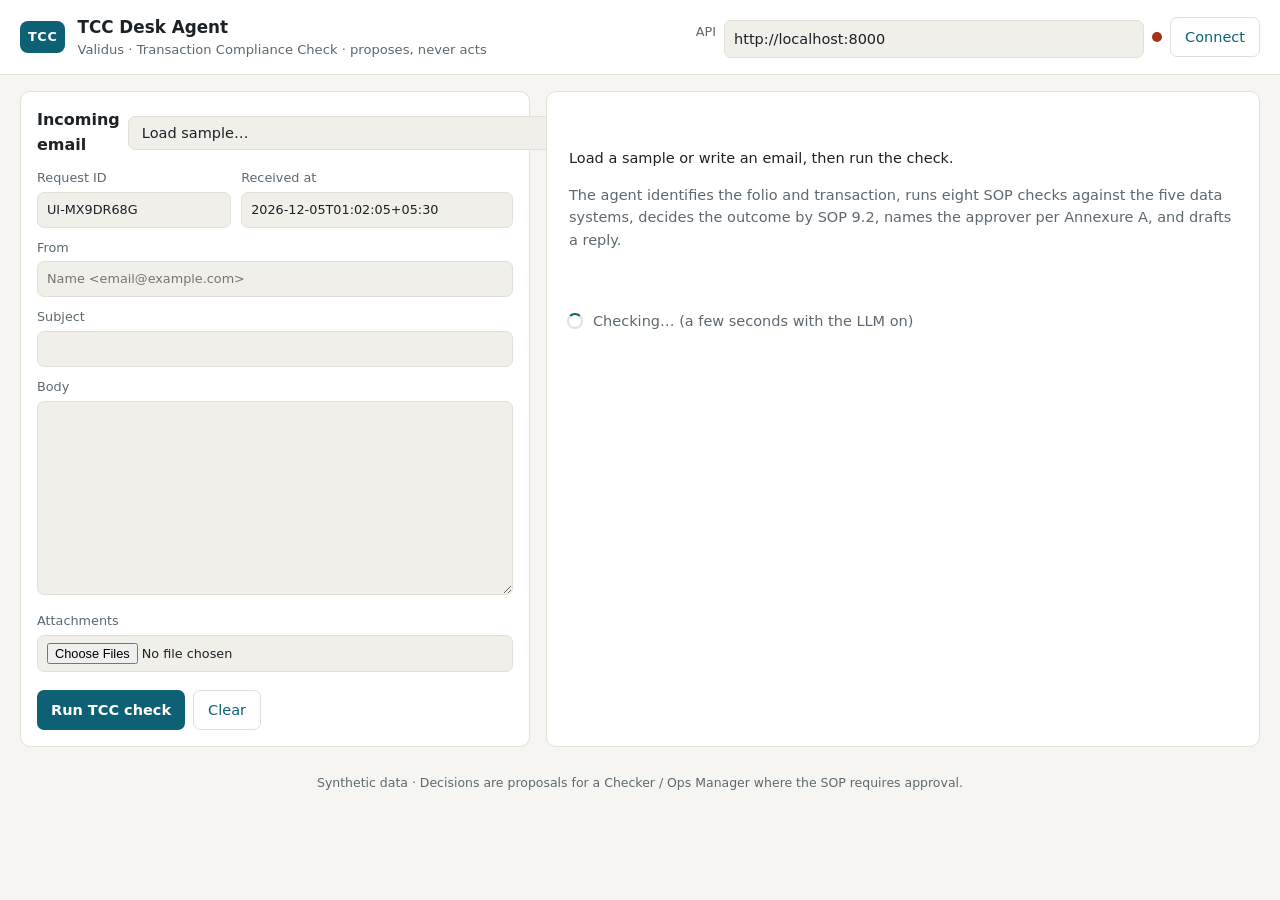
<file: frontend/index.html>
<!doctype html>
<html lang="en">
<head>
  <meta charset="utf-8">
  <meta name="viewport" content="width=device-width, initial-scale=1">
  <title>TCC Desk Agent</title>
  <link rel="stylesheet" href="styles.css">
  <script src="config.js"></script>
</head>
<body>
<header class="top">
  <div class="brand">
    <span class="logo">TCC</span>
    <div>
      <h1>TCC Desk Agent</h1>
      <p class="sub">Validus · Transaction Compliance Check · proposes, never acts</p>
    </div>
  </div>
  <div class="api">
    <label for="apiBase">API</label>
    <input id="apiBase" type="url" spellcheck="false" placeholder="https://your-api.up.railway.app">
    <span id="health" class="dot" title="not checked"></span>
    <button id="saveApi" class="ghost">Connect</button>
  </div>
</header>

<main class="grid">
  <section class="card" id="compose">
    <div class="card-head">
      <h2>Incoming email</h2>
      <select id="sample" aria-label="Load a sample request">
        <option value="">Load sample…</option>
      </select>
    </div>
    <form id="form">
      <div class="row2">
        <label>Request ID<input id="request_id" required></label>
        <label>Received at<input id="received_at" required placeholder="2026-10-08T11:00:00+05:30"></label>
      </div>
      <label>From<input id="from" required placeholder="Name <email@example.com>"></label>
      <label>Subject<input id="subject"></label>
      <label>Body<textarea id="body" rows="9" required></textarea></label>
      <label>Attachments
        <input id="files" type="file" multiple>
      </label>
      <ul id="attList" class="atts"></ul>
      <div class="actions">
        <button type="submit" id="submit">Run TCC check</button>
        <button type="button" id="clear" class="ghost">Clear</button>
      </div>
    </form>
  </section>

  <section class="card" id="result">
    <div class="empty" id="empty">
      <p>Load a sample or write an email, then run the check.</p>
      <p class="muted">The agent identifies the folio and transaction, runs eight SOP checks against the five data systems, decides the outcome by SOP 9.2, names the approver per Annexure A, and drafts a reply.</p>
    </div>
    <div id="loading" class="loading" hidden><span class="spinner"></span> Checking… (a few seconds with the LLM on)</div>
    <div id="error" class="errorbox" hidden></div>
    <div id="out" hidden>
      <div class="verdict">
        <div>
          <div class="label">Outcome</div>
          <div id="outcome" class="badge"></div>
        </div>
        <div>
          <div class="label">Approval</div>
          <div id="approval" class="strong"></div>
        </div>
        <div>
          <div class="label">Request type</div>
          <div id="rtype" class="strong"></div>
        </div>
      </div>
      <div id="reasons" class="chips"></div>
      <dl class="resolved" id="resolved"></dl>

      <h3>Checks</h3>
      <div id="checks" class="checks"></div>

      <h3>Draft reply</h3>
      <div class="reply">
        <div class="reply-meta"><span>To: <b id="rto"></b></span><span>Subject: <b id="rsubj"></b></span></div>
        <pre id="rbody"></pre>
        <button id="copyReply" class="ghost small">Copy reply</button>
      </div>

      <div id="warnBlock" hidden>
        <h3>Warnings</h3>
        <ul id="warnings" class="warnings"></ul>
      </div>

      <details class="trace">
        <summary>Trace &amp; audit</summary>
        <div id="trace"></div>
      </details>
      <details class="trace">
        <summary>Raw JSON</summary>
        <pre id="raw"></pre>
      </details>
    </div>
  </section>
</main>
<footer class="foot">Synthetic data · Decisions are proposals for a Checker / Ops Manager where the SOP requires approval.</footer>
<script src="app.js"></script>
</body>
</html>
</file>
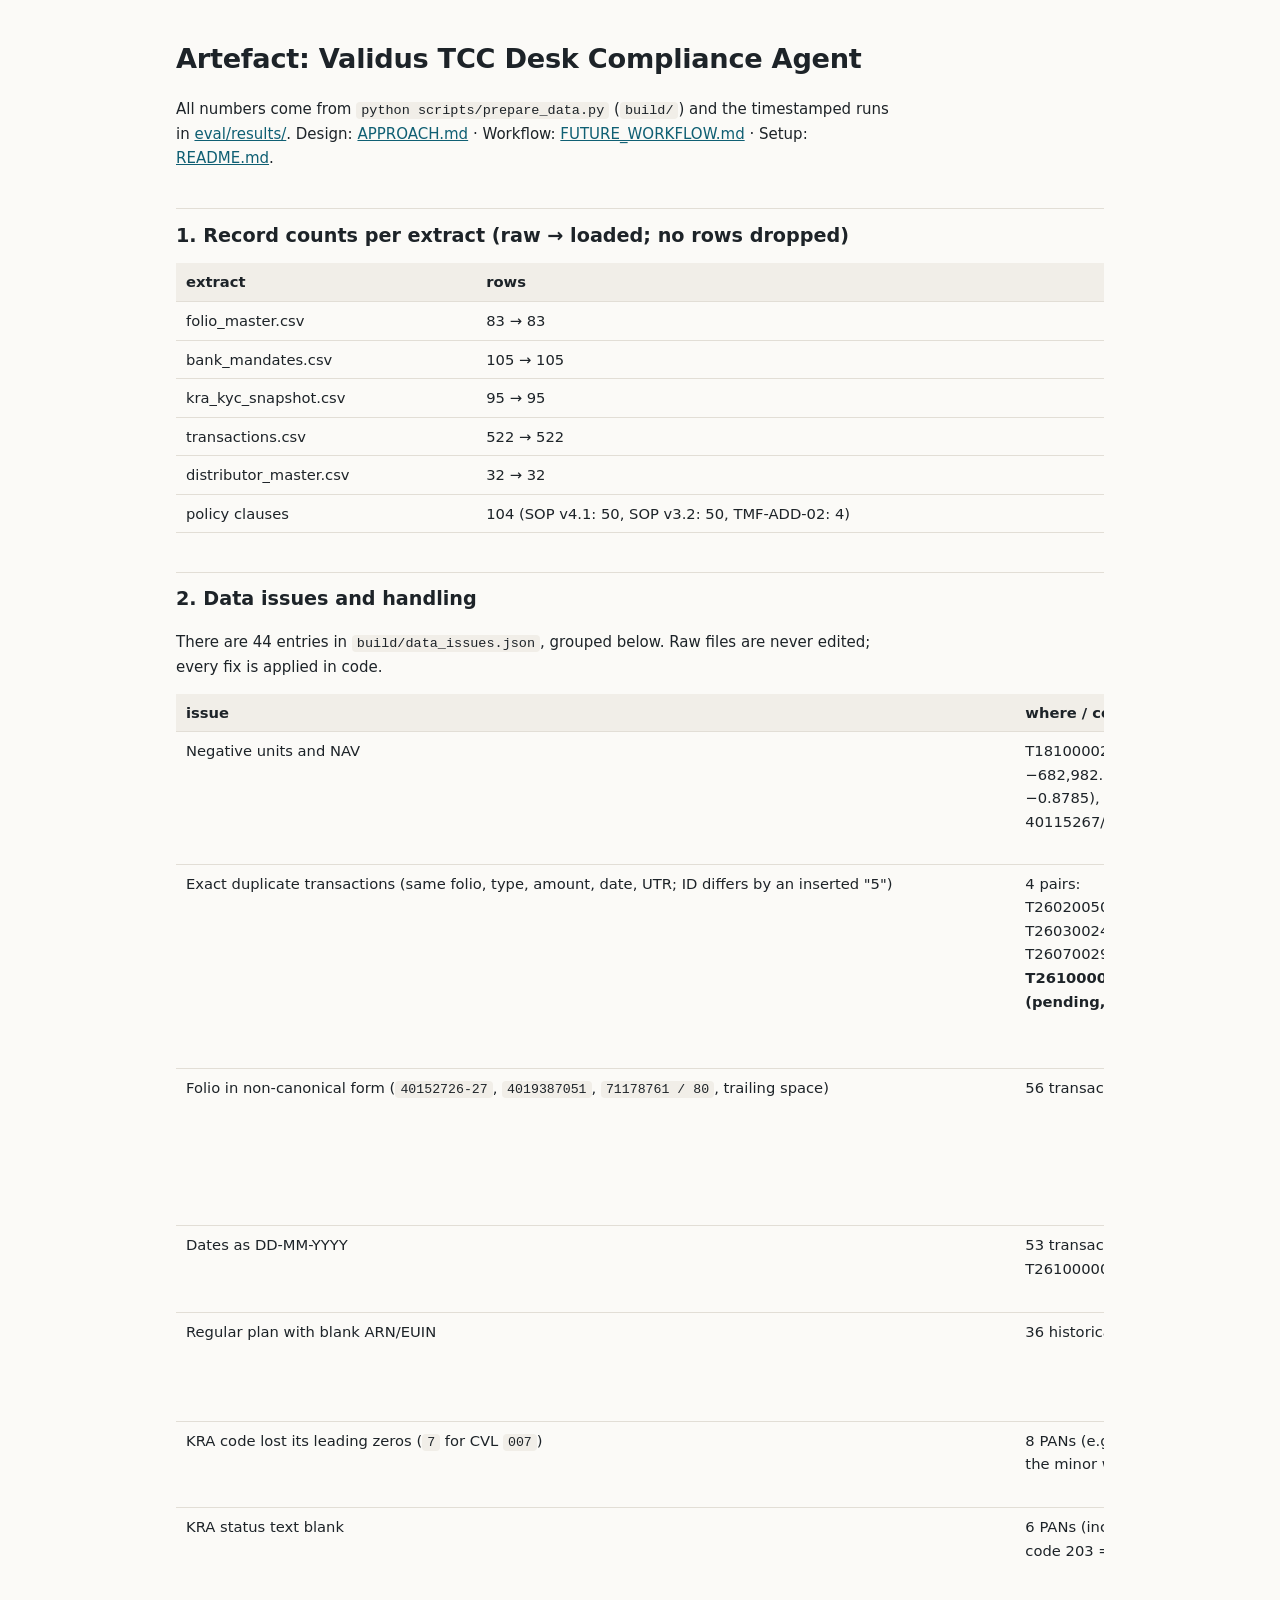
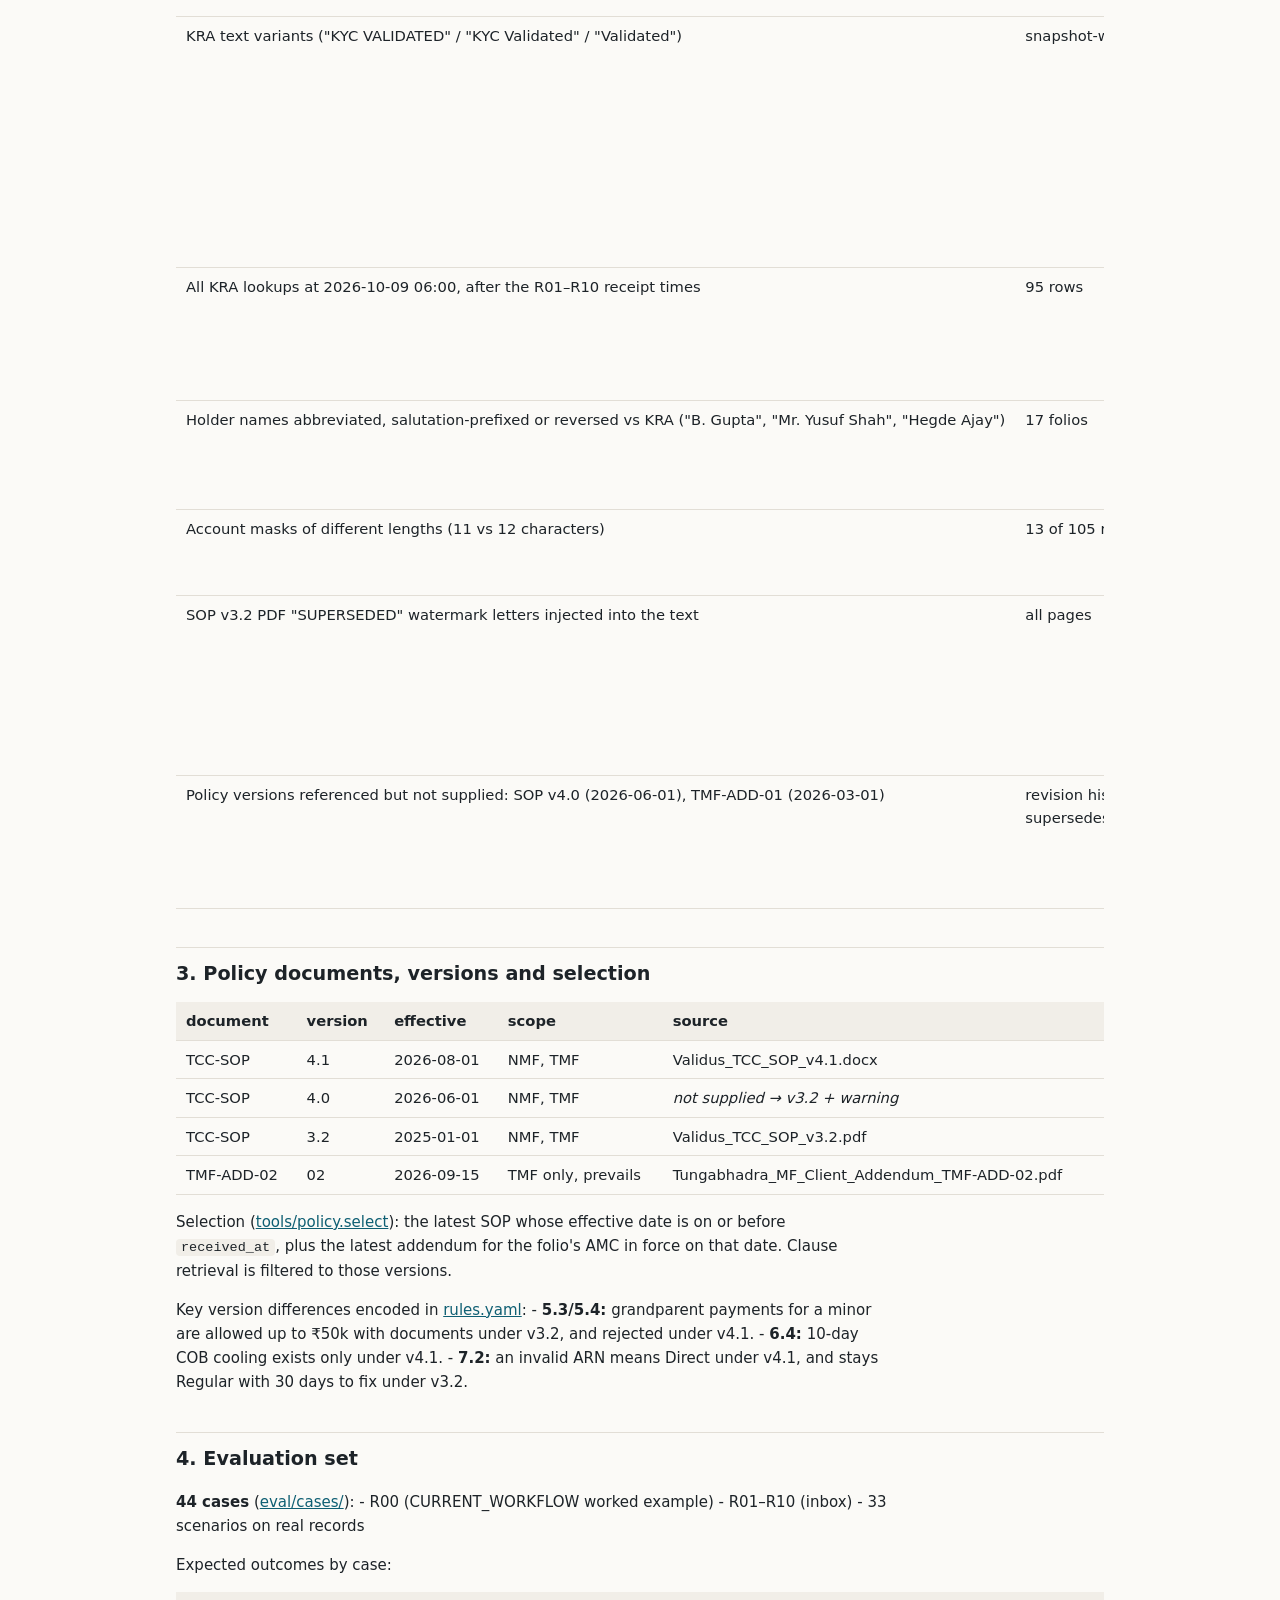
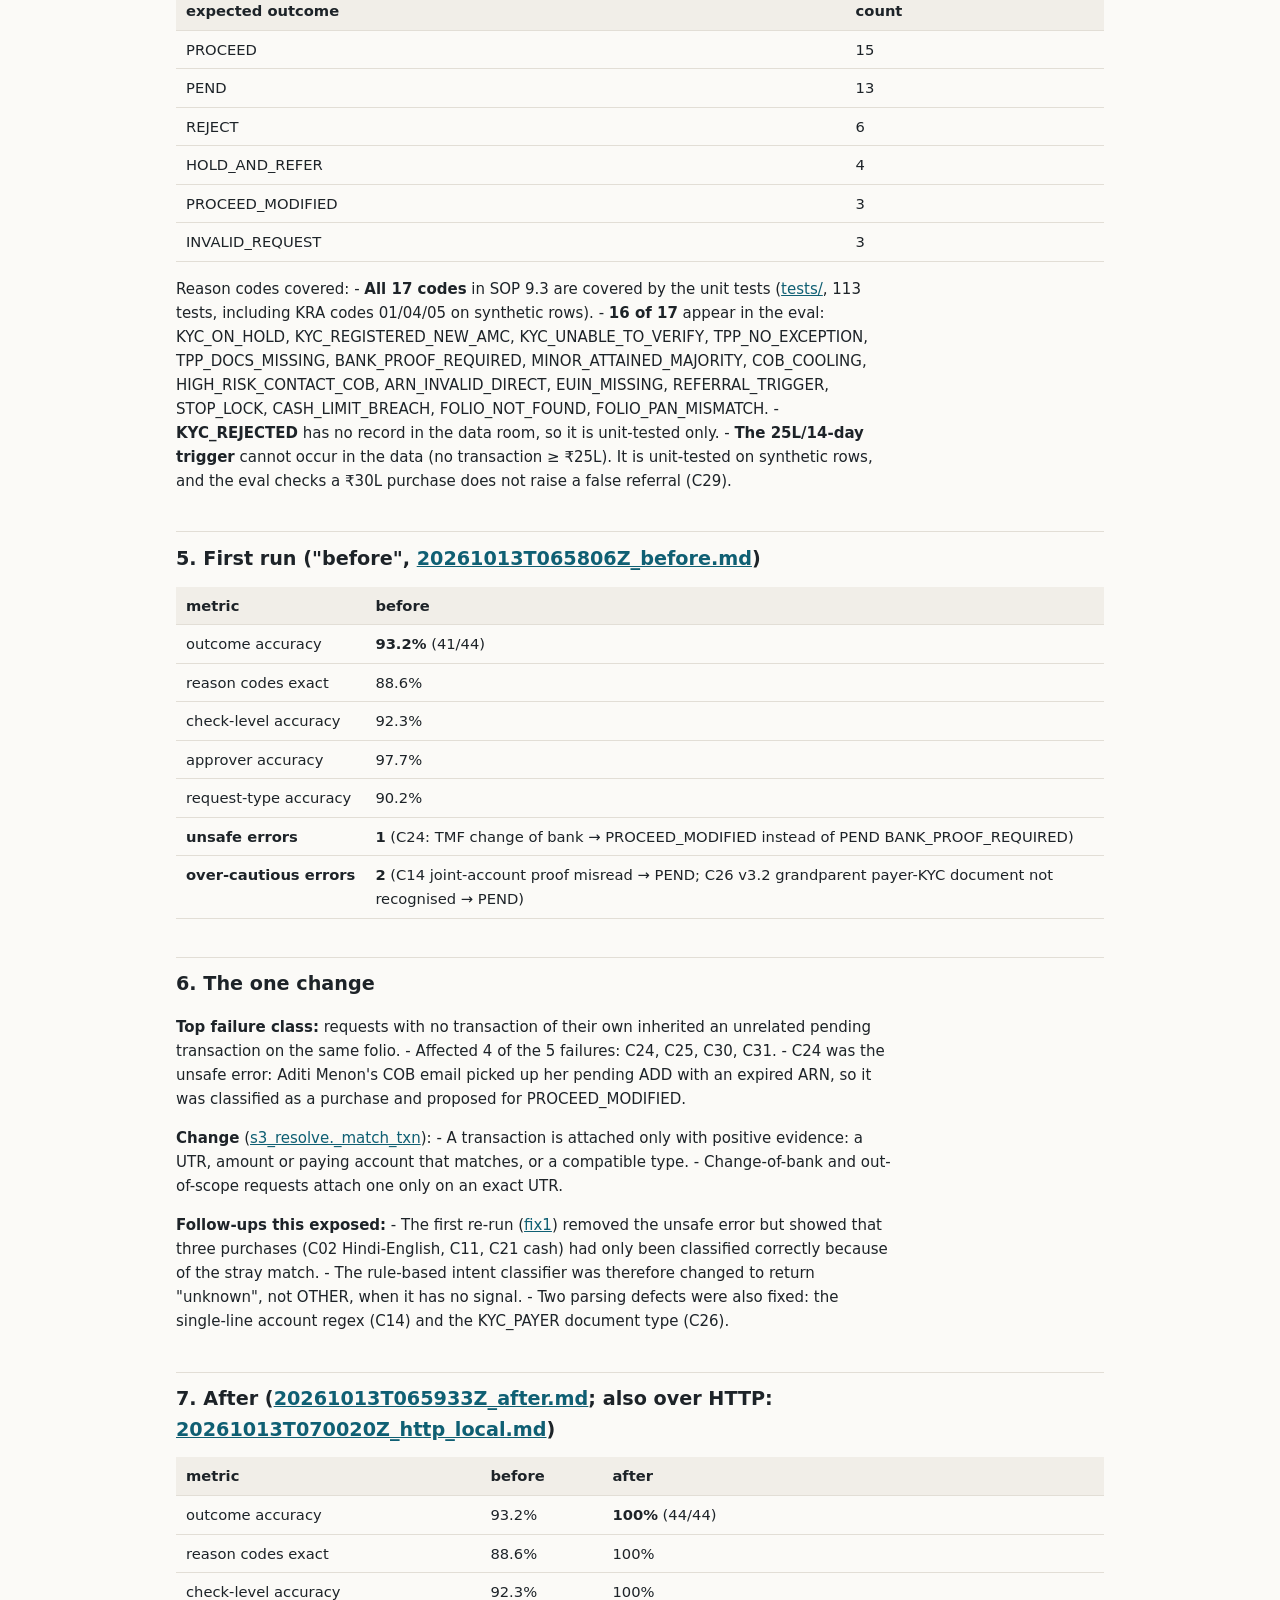
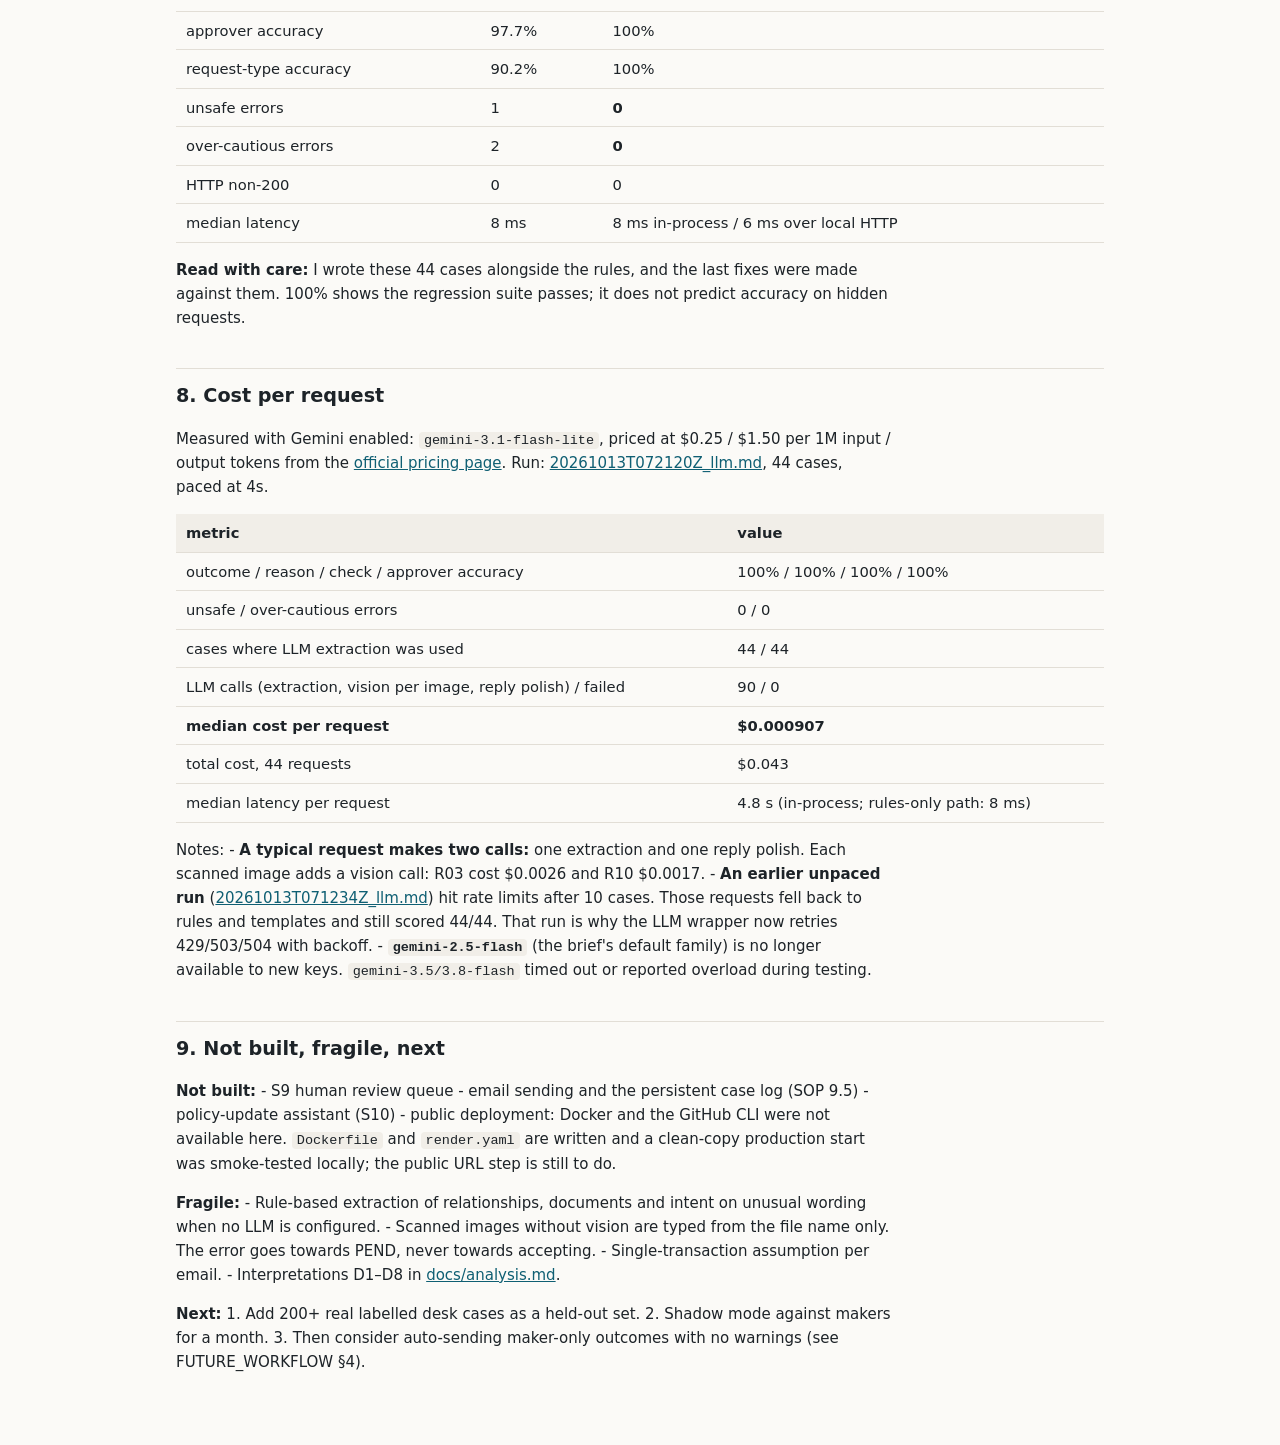
<file: ARTEFACT.html>
<!doctype html><html lang="en"><head><meta charset="utf-8"><meta name="viewport" content="width=device-width,initial-scale=1"><title>TCC Agent Artefact</title><style>
:root{--bg:#fbfaf7;--fg:#1d2328;--muted:#5b6670;--line:#e2ded6;--accent:#0f5f73;--head:#f1eee8;--good:#1f7a4d;--bad:#a8321f}
@media (prefers-color-scheme:dark){:root:not([data-theme="light"]){--bg:#14181b;--fg:#e6e9ec;--muted:#9aa5ae;--line:#2b3238;--accent:#6cc3d5;--head:#1c2226;--good:#5fcf95;--bad:#f08a76}}
:root[data-theme="dark"]{--bg:#14181b;--fg:#e6e9ec;--muted:#9aa5ae;--line:#2b3238;--accent:#6cc3d5;--head:#1c2226;--good:#5fcf95;--bad:#f08a76}
*{box-sizing:border-box}body{margin:0;background:var(--bg);color:var(--fg);font:15px/1.6 system-ui,-apple-system,"Segoe UI",Roboto,sans-serif}
main{max-width:960px;margin:0 auto;padding:32px 16px 64px}
h1{font-size:1.7rem;margin:.2em 0 .6em;letter-spacing:-.01em}h2{font-size:1.2rem;margin:2em 0 .6em;padding-top:.6em;border-top:1px solid var(--line)}
a{color:var(--accent)}p,li{max-width:75ch}code{font-size:.9em;background:var(--head);padding:1px 5px;border-radius:4px}
.tw{overflow-x:auto;margin:12px 0}table{border-collapse:collapse;width:100%;font-size:.92rem}
th,td{border-bottom:1px solid var(--line);padding:7px 10px;text-align:left;vertical-align:top}th{background:var(--head);font-weight:600}
td:first-child{white-space:nowrap}strong{font-weight:650}
</style></head><body><main><h1>Artefact: Validus TCC Desk Compliance Agent</h1>
<p>All numbers come from <code>python scripts/prepare_data.py</code> (<code>build/</code>) and the timestamped runs in <a href="eval/results/">eval/results/</a>. Design: <a href="APPROACH.md">APPROACH.md</a> · Workflow: <a href="FUTURE_WORKFLOW.md">FUTURE_WORKFLOW.md</a> · Setup: <a href="README.md">README.md</a>.</p>
<h2>1. Record counts per extract (raw → loaded; no rows dropped)</h2>
<div class="tw"><table>
<thead>
<tr>
<th>extract</th>
<th>rows</th>
</tr>
</thead>
<tbody>
<tr>
<td>folio_master.csv</td>
<td>83 → 83</td>
</tr>
<tr>
<td>bank_mandates.csv</td>
<td>105 → 105</td>
</tr>
<tr>
<td>kra_kyc_snapshot.csv</td>
<td>95 → 95</td>
</tr>
<tr>
<td>transactions.csv</td>
<td>522 → 522</td>
</tr>
<tr>
<td>distributor_master.csv</td>
<td>32 → 32</td>
</tr>
<tr>
<td>policy clauses</td>
<td>104 (SOP v4.1: 50, SOP v3.2: 50, TMF-ADD-02: 4)</td>
</tr>
</tbody>
</table></div>
<h2>2. Data issues and handling</h2>
<p>There are 44 entries in <code>build/data_issues.json</code>, grouped below. Raw files are never edited; every fix is applied in code.</p>
<div class="tw"><table>
<thead>
<tr>
<th>issue</th>
<th>where / count</th>
<th>handling</th>
</tr>
</thead>
<tbody>
<tr>
<td>Negative units and NAV</td>
<td>T181000029 (units −682,982.356, NAV −0.8785), folio 40115267/30</td>
<td>Flagged; units/NAV never used; warning on any request for that folio (R10)</td>
</tr>
<tr>
<td>Exact duplicate transactions (same folio, type, amount, date, UTR; ID differs by an inserted "5")</td>
<td>4 pairs: T260200500/T260250500, T260300243/T260350243, T260700290/T260750290, <strong>T261000021/T261050021 (pending, R06)</strong></td>
<td>Later ID marked <code>duplicate_of</code>; excluded from every aggregation; a pending match resolves to the first ID with a "process once" warning</td>
</tr>
<tr>
<td>Folio in non-canonical form (<code>40152726-27</code>, <code>4019387051</code>, <code>71178761 / 80</code>, trailing space)</td>
<td>56 transaction rows</td>
<td>Normalised to <code>XXXXXXXX/XX</code>; raw kept in <code>folio_no_raw</code>; same normaliser for emails</td>
</tr>
<tr>
<td>Dates as DD-MM-YYYY</td>
<td>53 transaction rows (e.g. T261000009, T261000044)</td>
<td>Parsed to ISO; raw kept in <code>txn_date_raw</code></td>
</tr>
<tr>
<td>Regular plan with blank ARN/EUIN</td>
<td>36 historical rows</td>
<td>Flagged; a pending Regular row with no ARN counts as invalid ARN (7.2)</td>
</tr>
<tr>
<td>KRA code lost its leading zeros (<code>7</code> for CVL <code>007</code>)</td>
<td>8 PANs (e.g. URFPP**04D, the minor who turned 18)</td>
<td>Left-padded; first digit checked against <code>kra_name</code></td>
</tr>
<tr>
<td>KRA status text blank</td>
<td>6 PANs (incl. HLZPR**12H, code 203 = On Hold)</td>
<td>Status derived from the code (the code governs); eval case C05</td>
</tr>
<tr>
<td>KRA text variants ("KYC VALIDATED" / "KYC Validated" / "Validated")</td>
<td>snapshot-wide</td>
<td>Case-insensitive synonym map. A code/text or agency contradiction would give UNABLE_TO_VERIFY (none in this snapshot; guard unit-tested)</td>
</tr>
<tr>
<td>All KRA lookups at 2026-10-09 06:00, after the R01–R10 receipt times</td>
<td>95 rows</td>
<td>24h staleness measured against <code>received_at</code>; a later lookup counts as fresh</td>
</tr>
<tr>
<td>Holder names abbreviated, salutation-prefixed or reversed vs KRA ("B. Gupta", "Mr. Yusuf Shah", "Hegde Ajay")</td>
<td>17 folios</td>
<td>Identity by folio + PAN; tolerant name match used only to corroborate</td>
</tr>
<tr>
<td>Account masks of different lengths (11 vs 12 characters)</td>
<td>13 of 105 mandates</td>
<td>Accounts matched on the last 4 digits within the folio</td>
</tr>
<tr>
<td>SOP v3.2 PDF "SUPERSEDED" watermark letters injected into the text</td>
<td>all pages</td>
<td>pdfplumber character filter (drops glyphs &gt; 20pt and the grey header/footer); test asserts clean 5.4 text</td>
</tr>
<tr>
<td>Policy versions referenced but not supplied: SOP v4.0 (2026-06-01), TMF-ADD-01 (2026-03-01)</td>
<td>revision history / supersedes line</td>
<td>Requests in those windows use the previous version with a warning (eval C27)</td>
</tr>
</tbody>
</table></div>
<h2>3. Policy documents, versions and selection</h2>
<div class="tw"><table>
<thead>
<tr>
<th>document</th>
<th>version</th>
<th>effective</th>
<th>scope</th>
<th>source</th>
</tr>
</thead>
<tbody>
<tr>
<td>TCC-SOP</td>
<td>4.1</td>
<td>2026-08-01</td>
<td>NMF, TMF</td>
<td>Validus_TCC_SOP_v4.1.docx</td>
</tr>
<tr>
<td>TCC-SOP</td>
<td>4.0</td>
<td>2026-06-01</td>
<td>NMF, TMF</td>
<td><em>not supplied → v3.2 + warning</em></td>
</tr>
<tr>
<td>TCC-SOP</td>
<td>3.2</td>
<td>2025-01-01</td>
<td>NMF, TMF</td>
<td>Validus_TCC_SOP_v3.2.pdf</td>
</tr>
<tr>
<td>TMF-ADD-02</td>
<td>02</td>
<td>2026-09-15</td>
<td>TMF only, prevails</td>
<td>Tungabhadra_MF_Client_Addendum_TMF-ADD-02.pdf</td>
</tr>
</tbody>
</table></div>
<p>Selection (<a href="app/tools/policy.py">tools/policy.select</a>): the latest SOP whose effective date is on or before <code>received_at</code>, plus the latest addendum for the folio's AMC in force on that date. Clause retrieval is filtered to those versions.</p>
<p>Key version differences encoded in <a href="app/policy/rules.yaml">rules.yaml</a>:
- <strong>5.3/5.4:</strong> grandparent payments for a minor are allowed up to ₹50k with documents under v3.2, and rejected under v4.1.
- <strong>6.4:</strong> 10-day COB cooling exists only under v4.1.
- <strong>7.2:</strong> an invalid ARN means Direct under v4.1, and stays Regular with 30 days to fix under v3.2.</p>
<h2>4. Evaluation set</h2>
<p><strong>44 cases</strong> (<a href="eval/cases/">eval/cases/</a>):
- R00 (CURRENT_WORKFLOW worked example)
- R01–R10 (inbox)
- 33 scenarios on real records</p>
<p>Expected outcomes by case:</p>
<div class="tw"><table>
<thead>
<tr>
<th>expected outcome</th>
<th>count</th>
</tr>
</thead>
<tbody>
<tr>
<td>PROCEED</td>
<td>15</td>
</tr>
<tr>
<td>PEND</td>
<td>13</td>
</tr>
<tr>
<td>REJECT</td>
<td>6</td>
</tr>
<tr>
<td>HOLD_AND_REFER</td>
<td>4</td>
</tr>
<tr>
<td>PROCEED_MODIFIED</td>
<td>3</td>
</tr>
<tr>
<td>INVALID_REQUEST</td>
<td>3</td>
</tr>
</tbody>
</table></div>
<p>Reason codes covered:
- <strong>All 17 codes</strong> in SOP 9.3 are covered by the unit tests (<a href="tests/">tests/</a>, 113 tests, including KRA codes 01/04/05 on synthetic rows).
- <strong>16 of 17</strong> appear in the eval: KYC_ON_HOLD, KYC_REGISTERED_NEW_AMC, KYC_UNABLE_TO_VERIFY, TPP_NO_EXCEPTION, TPP_DOCS_MISSING, BANK_PROOF_REQUIRED, MINOR_ATTAINED_MAJORITY, COB_COOLING, HIGH_RISK_CONTACT_COB, ARN_INVALID_DIRECT, EUIN_MISSING, REFERRAL_TRIGGER, STOP_LOCK, CASH_LIMIT_BREACH, FOLIO_NOT_FOUND, FOLIO_PAN_MISMATCH.
- <strong>KYC_REJECTED</strong> has no record in the data room, so it is unit-tested only.
- <strong>The 25L/14-day trigger</strong> cannot occur in the data (no transaction ≥ ₹25L). It is unit-tested on synthetic rows, and the eval checks a ₹30L purchase does not raise a false referral (C29).</p>
<h2>5. First run ("before", <a href="eval/results/20261013T065806Z_before.md">20261013T065806Z_before.md</a>)</h2>
<div class="tw"><table>
<thead>
<tr>
<th>metric</th>
<th>before</th>
</tr>
</thead>
<tbody>
<tr>
<td>outcome accuracy</td>
<td><strong>93.2%</strong> (41/44)</td>
</tr>
<tr>
<td>reason codes exact</td>
<td>88.6%</td>
</tr>
<tr>
<td>check-level accuracy</td>
<td>92.3%</td>
</tr>
<tr>
<td>approver accuracy</td>
<td>97.7%</td>
</tr>
<tr>
<td>request-type accuracy</td>
<td>90.2%</td>
</tr>
<tr>
<td><strong>unsafe errors</strong></td>
<td><strong>1</strong> (C24: TMF change of bank → PROCEED_MODIFIED instead of PEND BANK_PROOF_REQUIRED)</td>
</tr>
<tr>
<td><strong>over-cautious errors</strong></td>
<td><strong>2</strong> (C14 joint-account proof misread → PEND; C26 v3.2 grandparent payer-KYC document not recognised → PEND)</td>
</tr>
</tbody>
</table></div>
<h2>6. The one change</h2>
<p><strong>Top failure class:</strong> requests with no transaction of their own inherited an unrelated pending transaction on the same folio.
- Affected 4 of the 5 failures: C24, C25, C30, C31.
- C24 was the unsafe error: Aditi Menon's COB email picked up her pending ADD with an expired ARN, so it was classified as a purchase and proposed for PROCEED_MODIFIED.</p>
<p><strong>Change</strong> (<a href="app/s3_resolve.py">s3_resolve._match_txn</a>):
- A transaction is attached only with positive evidence: a UTR, amount or paying account that matches, or a compatible type.
- Change-of-bank and out-of-scope requests attach one only on an exact UTR.</p>
<p><strong>Follow-ups this exposed:</strong>
- The first re-run (<a href="eval/results/20261013T065848Z_fix1.md">fix1</a>) removed the unsafe error but showed that three purchases (C02 Hindi-English, C11, C21 cash) had only been classified correctly because of the stray match.
- The rule-based intent classifier was therefore changed to return "unknown", not OTHER, when it has no signal.
- Two parsing defects were also fixed: the single-line account regex (C14) and the KYC_PAYER document type (C26).</p>
<h2>7. After (<a href="eval/results/20261013T065933Z_after.md">20261013T065933Z_after.md</a>; also over HTTP: <a href="eval/results/20261013T070020Z_http_local.md">20261013T070020Z_http_local.md</a>)</h2>
<div class="tw"><table>
<thead>
<tr>
<th>metric</th>
<th>before</th>
<th>after</th>
</tr>
</thead>
<tbody>
<tr>
<td>outcome accuracy</td>
<td>93.2%</td>
<td><strong>100%</strong> (44/44)</td>
</tr>
<tr>
<td>reason codes exact</td>
<td>88.6%</td>
<td>100%</td>
</tr>
<tr>
<td>check-level accuracy</td>
<td>92.3%</td>
<td>100%</td>
</tr>
<tr>
<td>approver accuracy</td>
<td>97.7%</td>
<td>100%</td>
</tr>
<tr>
<td>request-type accuracy</td>
<td>90.2%</td>
<td>100%</td>
</tr>
<tr>
<td>unsafe errors</td>
<td>1</td>
<td><strong>0</strong></td>
</tr>
<tr>
<td>over-cautious errors</td>
<td>2</td>
<td><strong>0</strong></td>
</tr>
<tr>
<td>HTTP non-200</td>
<td>0</td>
<td>0</td>
</tr>
<tr>
<td>median latency</td>
<td>8 ms</td>
<td>8 ms in-process / 6 ms over local HTTP</td>
</tr>
</tbody>
</table></div>
<p><strong>Read with care:</strong> I wrote these 44 cases alongside the rules, and the last fixes were made against them. 100% shows the regression suite passes; it does not predict accuracy on hidden requests.</p>
<h2>8. Cost per request</h2>
<p>Measured with Gemini enabled: <code>gemini-3.1-flash-lite</code>, priced at $0.25 / $1.50 per 1M input / output tokens from the <a href="https://ai.google.dev/gemini-api/docs/pricing">official pricing page</a>. Run: <a href="eval/results/20261013T072120Z_llm.md">20261013T072120Z_llm.md</a>, 44 cases, paced at 4s.</p>
<div class="tw"><table>
<thead>
<tr>
<th>metric</th>
<th>value</th>
</tr>
</thead>
<tbody>
<tr>
<td>outcome / reason / check / approver accuracy</td>
<td>100% / 100% / 100% / 100%</td>
</tr>
<tr>
<td>unsafe / over-cautious errors</td>
<td>0 / 0</td>
</tr>
<tr>
<td>cases where LLM extraction was used</td>
<td>44 / 44</td>
</tr>
<tr>
<td>LLM calls (extraction, vision per image, reply polish) / failed</td>
<td>90 / 0</td>
</tr>
<tr>
<td><strong>median cost per request</strong></td>
<td><strong>$0.000907</strong></td>
</tr>
<tr>
<td>total cost, 44 requests</td>
<td>$0.043</td>
</tr>
<tr>
<td>median latency per request</td>
<td>4.8 s (in-process; rules-only path: 8 ms)</td>
</tr>
</tbody>
</table></div>
<p>Notes:
- <strong>A typical request makes two calls:</strong> one extraction and one reply polish. Each scanned image adds a vision call: R03 cost $0.0026 and R10 $0.0017.
- <strong>An earlier unpaced run</strong> (<a href="eval/results/20261013T071234Z_llm.md">20261013T071234Z_llm.md</a>) hit rate limits after 10 cases. Those requests fell back to rules and templates and still scored 44/44. That run is why the LLM wrapper now retries 429/503/504 with backoff.
- <strong><code>gemini-2.5-flash</code></strong> (the brief's default family) is no longer available to new keys. <code>gemini-3.5/3.8-flash</code> timed out or reported overload during testing.</p>
<h2>9. Not built, fragile, next</h2>
<p><strong>Not built:</strong>
- S9 human review queue
- email sending and the persistent case log (SOP 9.5)
- policy-update assistant (S10)
- public deployment: Docker and the GitHub CLI were not available here. <code>Dockerfile</code> and <code>render.yaml</code> are written and a clean-copy production start was smoke-tested locally; the public URL step is still to do.</p>
<p><strong>Fragile:</strong>
- Rule-based extraction of relationships, documents and intent on unusual wording when no LLM is configured.
- Scanned images without vision are typed from the file name only. The error goes towards PEND, never towards accepting.
- Single-transaction assumption per email.
- Interpretations D1–D8 in <a href="docs/analysis.md">docs/analysis.md</a>.</p>
<p><strong>Next:</strong>
1. Add 200+ real labelled desk cases as a held-out set.
2. Shadow mode against makers for a month.
3. Then consider auto-sending maker-only outcomes with no warnings (see FUTURE_WORKFLOW §4).</p></main></body></html>
</file>
<file: frontend/styles.css>
:root {
  --bg: #f6f5f1; --card: #ffffff; --fg: #1c2226; --muted: #5d6870; --line: #e3e0d8; --soft: #f1efe9;
  --accent: #0e6175; --accent-fg: #ffffff;
  --ok: #1d7a4c; --ok-bg: #e4f3eb; --warn: #8a5a00; --warn-bg: #fbf0d9; --bad: #a3321f; --bad-bg: #f9e4df;
  --info: #3b4fb0; --info-bg: #e7eafa; --na: #6b7480; --na-bg: #eef0f2;
  --radius: 10px;
}
@media (prefers-color-scheme: dark) {
  :root:not([data-theme="light"]) {
    --bg: #121619; --card: #1a2024; --fg: #e5e9ec; --muted: #9aa6af; --line: #2a3238; --soft: #20272c;
    --accent: #5fbfd3; --accent-fg: #0d1417;
    --ok: #66d19c; --ok-bg: #173527; --warn: #f0c062; --warn-bg: #3a2e14; --bad: #f2917c; --bad-bg: #3d1f19;
    --info: #9fb0ff; --info-bg: #1f2648; --na: #a2abb4; --na-bg: #262d33;
  }
}
* { box-sizing: border-box; }
body { margin: 0; background: var(--bg); color: var(--fg); font: 14.5px/1.55 system-ui, -apple-system, "Segoe UI", Roboto, sans-serif; }
h1 { font-size: 1.05rem; margin: 0; } h2 { font-size: 1rem; margin: 0; } h3 { font-size: .92rem; margin: 22px 0 8px; text-transform: uppercase; letter-spacing: .04em; color: var(--muted); }
.muted { color: var(--muted); }
.top { display: flex; flex-wrap: wrap; gap: 12px; justify-content: space-between; align-items: center; padding: 14px 20px; border-bottom: 1px solid var(--line); background: var(--card); }
.brand { display: flex; gap: 12px; align-items: center; }
.logo { background: var(--accent); color: var(--accent-fg); font-weight: 700; border-radius: 8px; padding: 6px 8px; font-size: .8rem; letter-spacing: .05em; }
.sub { margin: 0; color: var(--muted); font-size: .82rem; }
.api { display: flex; gap: 8px; align-items: center; flex: 1 1 380px; justify-content: flex-end; }
.api label { font-size: .8rem; color: var(--muted); }
.api input { max-width: 420px; flex: 1; }
.dot { width: 10px; height: 10px; border-radius: 50%; background: var(--na); flex: none; }
.dot.ok { background: var(--ok); } .dot.bad { background: var(--bad); }
.grid { display: grid; grid-template-columns: minmax(320px, 5fr) 7fr; gap: 16px; padding: 16px 20px; max-width: 1400px; margin: 0 auto; }
@media (max-width: 900px) { .grid { grid-template-columns: 1fr; padding: 12px 16px; } }
.card { background: var(--card); border: 1px solid var(--line); border-radius: var(--radius); padding: 16px; min-width: 0; }
.card-head { display: flex; justify-content: space-between; align-items: center; gap: 8px; margin-bottom: 10px; }
label { display: block; font-size: .8rem; color: var(--muted); margin-bottom: 10px; }
input, textarea, select { width: 100%; margin-top: 4px; font: inherit; color: var(--fg); background: var(--soft); border: 1px solid var(--line); border-radius: 7px; padding: 7px 9px; }
textarea { resize: vertical; }
select { width: auto; margin: 0; }
input:focus, textarea:focus, select:focus { outline: 2px solid var(--accent); outline-offset: 0; }
.row2 { display: grid; grid-template-columns: 1fr 1.4fr; gap: 10px; }
button { font: inherit; border: 0; border-radius: 7px; padding: 8px 14px; background: var(--accent); color: var(--accent-fg); cursor: pointer; font-weight: 600; }
button.ghost { background: transparent; color: var(--accent); border: 1px solid var(--line); font-weight: 500; }
button.small { padding: 4px 10px; font-size: .8rem; }
button:disabled { opacity: .55; cursor: progress; }
.actions { display: flex; gap: 8px; margin-top: 6px; }
.atts { list-style: none; padding: 0; margin: 0 0 8px; display: flex; flex-wrap: wrap; gap: 6px; }
.atts li { background: var(--soft); border: 1px solid var(--line); border-radius: 6px; padding: 2px 8px; font-size: .8rem; }
.empty { color: var(--fg); padding: 24px 6px; }
.loading { display: flex; gap: 10px; align-items: center; color: var(--muted); padding: 20px 4px; }
.spinner { width: 16px; height: 16px; border: 2px solid var(--line); border-top-color: var(--accent); border-radius: 50%; animation: spin .8s linear infinite; }
@keyframes spin { to { transform: rotate(360deg); } }
.errorbox { background: var(--bad-bg); color: var(--bad); padding: 10px 12px; border-radius: 8px; margin-bottom: 10px; white-space: pre-wrap; }
.verdict { display: flex; flex-wrap: wrap; gap: 28px; align-items: flex-end; }
.label { font-size: .75rem; color: var(--muted); text-transform: uppercase; letter-spacing: .05em; margin-bottom: 4px; }
.strong { font-weight: 600; }
.badge { display: inline-block; font-weight: 700; padding: 6px 12px; border-radius: 8px; font-size: 1rem; letter-spacing: .02em; }
.o-PROCEED { background: var(--ok-bg); color: var(--ok); }
.o-PROCEED_MODIFIED { background: var(--info-bg); color: var(--info); }
.o-PEND { background: var(--warn-bg); color: var(--warn); }
.o-REJECT, .o-INVALID_REQUEST { background: var(--bad-bg); color: var(--bad); }
.o-HOLD_AND_REFER { background: var(--bad); color: var(--card); }
.chips { display: flex; flex-wrap: wrap; gap: 6px; margin: 14px 0 6px; }
.chip { font-family: ui-monospace, SFMono-Regular, Consolas, monospace; font-size: .78rem; background: var(--soft); border: 1px solid var(--line); border-radius: 999px; padding: 2px 10px; }
.resolved { display: grid; grid-template-columns: repeat(auto-fit, minmax(150px, 1fr)); gap: 8px; margin: 12px 0 0; }
.resolved div { background: var(--soft); border-radius: 8px; padding: 6px 10px; }
.resolved dt { font-size: .72rem; color: var(--muted); } .resolved dd { margin: 0; font-weight: 600; font-family: ui-monospace, Consolas, monospace; font-size: .85rem; overflow-wrap: anywhere; }
.checks { display: grid; gap: 6px; }
.check { border: 1px solid var(--line); border-radius: 8px; }
.check summary { display: flex; gap: 10px; align-items: center; padding: 8px 10px; cursor: pointer; list-style: none; }
.check summary::-webkit-details-marker { display: none; }
.check .cid { font-weight: 600; flex: 1; font-size: .88rem; }
.check .clause { color: var(--muted); font-size: .78rem; }
.r { font-size: .72rem; font-weight: 700; padding: 2px 8px; border-radius: 6px; min-width: 64px; text-align: center; }
.r-PASS { background: var(--ok-bg); color: var(--ok); } .r-FAIL { background: var(--bad-bg); color: var(--bad); }
.r-UNABLE_TO_VERIFY { background: var(--warn-bg); color: var(--warn); } .r-NOT_APPLICABLE { background: var(--na-bg); color: var(--na); }
.ev { margin: 0; padding: 0 12px 10px 12px; list-style: none; font-size: .82rem; }
.ev li { padding: 5px 0; border-top: 1px dashed var(--line); overflow-wrap: anywhere; }
.ev .src { font-family: ui-monospace, Consolas, monospace; font-size: .75rem; color: var(--accent); }
.reply { border: 1px solid var(--line); border-radius: 8px; padding: 10px 12px; background: var(--soft); }
.reply-meta { display: flex; flex-wrap: wrap; gap: 16px; font-size: .8rem; color: var(--muted); margin-bottom: 8px; }
.reply pre, #raw { white-space: pre-wrap; font: inherit; margin: 0 0 8px; overflow-wrap: anywhere; }
#raw { font-family: ui-monospace, Consolas, monospace; font-size: .75rem; max-height: 420px; overflow: auto; }
.warnings { margin: 0; padding-left: 18px; color: var(--warn); font-size: .85rem; }
.trace { margin-top: 14px; border-top: 1px solid var(--line); padding-top: 10px; }
.trace summary { cursor: pointer; font-weight: 600; font-size: .88rem; }
.kv { display: grid; grid-template-columns: max-content 1fr; gap: 4px 14px; font-size: .84rem; margin-top: 8px; }
.kv dt { color: var(--muted); } .kv dd { margin: 0; overflow-wrap: anywhere; }
.foot { text-align: center; color: var(--muted); font-size: .78rem; padding: 10px 16px 24px; }
</file>
